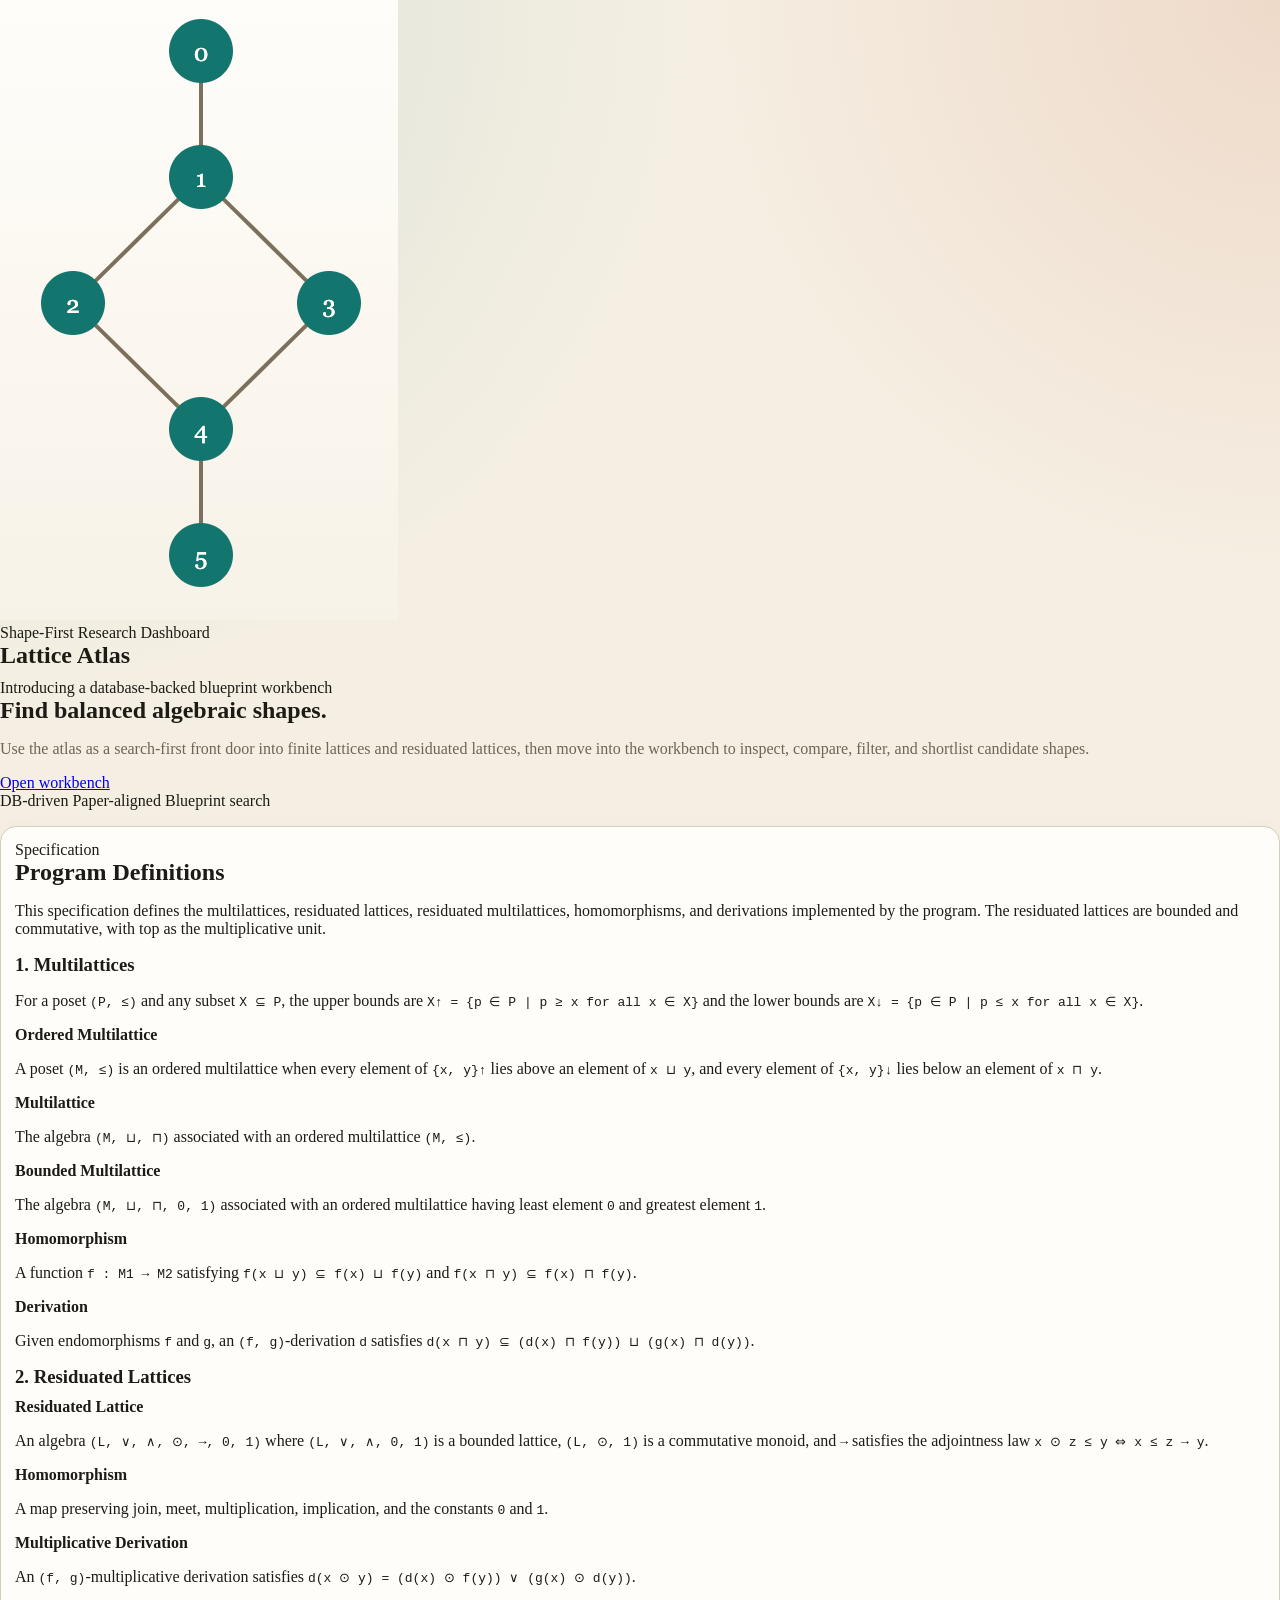
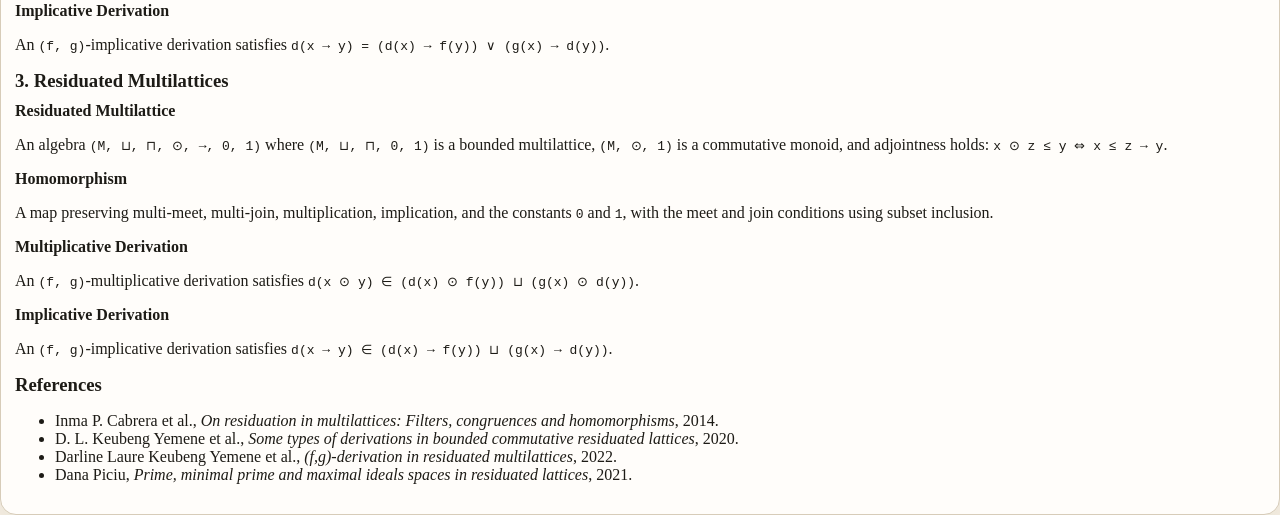
<file: web/index.html>
<!doctype html>
<html lang="en">
  <head>
    <meta charset="utf-8">
    <meta name="viewport" content="width=device-width, initial-scale=1">
    <title>Lattice Atlas</title>
    <link rel="icon" type="image/png" href="/image.png">
    <link rel="stylesheet" href="/styles.css?v=20260627b">
  </head>
  <body class="landing-page">
    <main class="landing-shell">
      <section class="workspace-intro landing-intro">
        <div class="landing-copy">
          <div class="intro-brand">
            <img class="brand-mark" src="/image.png" alt="Lattice Atlas logo">
            <div class="intro-brand-copy">
              <div class="eyebrow">Shape-First Research Dashboard</div>
              <h1>Lattice Atlas</h1>
            </div>
          </div>
          <div class="intro-pill">Introducing a database-backed blueprint workbench</div>
          <div class="intro-copy">
            <h2>Find balanced algebraic shapes.</h2>
            <p class="lede">Use the atlas as a search-first front door into finite lattices and residuated lattices, then move into the workbench to inspect, compare, filter, and shortlist candidate shapes.</p>
          </div>
          <div class="intro-actions">
            <a class="intro-link" href="/workbench">Open workbench</a>
          </div>
          <div class="intro-rail" aria-label="Workbench highlights">
            <span class="status-chip">DB-driven</span>
            <span class="status-chip">Paper-aligned</span>
            <span class="status-chip">Blueprint search</span>
          </div>
        </div>
        <aside class="landing-doc panel">
          <div class="landing-doc-head">
            <div>
              <div class="eyebrow">Specification</div>
              <h2>Program Definitions</h2>
            </div>
          </div>
          <article class="landing-doc-body">
            <section class="doc-section">
              <p>This specification defines the multilattices, residuated lattices, residuated multilattices, homomorphisms, and derivations implemented by the program. The residuated lattices are bounded and commutative, with top as the multiplicative unit.</p>
            </section>
            <section class="doc-section">
              <h3>1. Multilattices</h3>
              <p>For a poset <code>(P, ≤)</code> and any subset <code>X ⊆ P</code>, the upper bounds are <code>X↑ = {p ∈ P | p ≥ x for all x ∈ X}</code> and the lower bounds are <code>X↓ = {p ∈ P | p ≤ x for all x ∈ X}</code>.</p>
              <div class="doc-definition">
                <strong>Ordered Multilattice</strong>
                <p>A poset <code>(M, ≤)</code> is an ordered multilattice when every element of <code>{x, y}↑</code> lies above an element of <code>x ⊔ y</code>, and every element of <code>{x, y}↓</code> lies below an element of <code>x ⊓ y</code>.</p>
              </div>
              <div class="doc-definition">
                <strong>Multilattice</strong>
                <p>The algebra <code>(M, ⊔, ⊓)</code> associated with an ordered multilattice <code>(M, ≤)</code>.</p>
              </div>
              <div class="doc-definition">
                <strong>Bounded Multilattice</strong>
                <p>The algebra <code>(M, ⊔, ⊓, 0, 1)</code> associated with an ordered multilattice having least element <code>0</code> and greatest element <code>1</code>.</p>
              </div>
              <div class="doc-definition">
                <strong>Homomorphism</strong>
                <p>A function <code>f : M1 → M2</code> satisfying <code>f(x ⊔ y) ⊆ f(x) ⊔ f(y)</code> and <code>f(x ⊓ y) ⊆ f(x) ⊓ f(y)</code>.</p>
              </div>
              <div class="doc-definition">
                <strong>Derivation</strong>
                <p>Given endomorphisms <code>f</code> and <code>g</code>, an <code>(f, g)</code>-derivation <code>d</code> satisfies <code>d(x ⊓ y) ⊆ (d(x) ⊓ f(y)) ⊔ (g(x) ⊓ d(y))</code>.</p>
              </div>
            </section>
            <section class="doc-section">
              <h3>2. Residuated Lattices</h3>
              <div class="doc-definition">
                <strong>Residuated Lattice</strong>
                <p>An algebra <code>(L, ∨, ∧, ⊙, →, 0, 1)</code> where <code>(L, ∨, ∧, 0, 1)</code> is a bounded lattice, <code>(L, ⊙, 1)</code> is a commutative monoid, and <code>→</code> satisfies the adjointness law <code>x ⊙ z ≤ y ⇔ x ≤ z → y</code>.</p>
              </div>
              <div class="doc-definition">
                <strong>Homomorphism</strong>
                <p>A map preserving join, meet, multiplication, implication, and the constants <code>0</code> and <code>1</code>.</p>
              </div>
              <div class="doc-definition">
                <strong>Multiplicative Derivation</strong>
                <p>An <code>(f, g)</code>-multiplicative derivation satisfies <code>d(x ⊙ y) = (d(x) ⊙ f(y)) ∨ (g(x) ⊙ d(y))</code>.</p>
              </div>
              <div class="doc-definition">
                <strong>Implicative Derivation</strong>
                <p>An <code>(f, g)</code>-implicative derivation satisfies <code>d(x → y) = (d(x) → f(y)) ∨ (g(x) → d(y))</code>.</p>
              </div>
            </section>
            <section class="doc-section">
              <h3>3. Residuated Multilattices</h3>
              <div class="doc-definition">
                <strong>Residuated Multilattice</strong>
                <p>An algebra <code>(M, ⊔, ⊓, ⊙, →, 0, 1)</code> where <code>(M, ⊔, ⊓, 0, 1)</code> is a bounded multilattice, <code>(M, ⊙, 1)</code> is a commutative monoid, and adjointness holds: <code>x ⊙ z ≤ y ⇔ x ≤ z → y</code>.</p>
              </div>
              <div class="doc-definition">
                <strong>Homomorphism</strong>
                <p>A map preserving multi-meet, multi-join, multiplication, implication, and the constants <code>0</code> and <code>1</code>, with the meet and join conditions using subset inclusion.</p>
              </div>
              <div class="doc-definition">
                <strong>Multiplicative Derivation</strong>
                <p>An <code>(f, g)</code>-multiplicative derivation satisfies <code>d(x ⊙ y) ∈ (d(x) ⊙ f(y)) ⊔ (g(x) ⊙ d(y))</code>.</p>
              </div>
              <div class="doc-definition">
                <strong>Implicative Derivation</strong>
                <p>An <code>(f, g)</code>-implicative derivation satisfies <code>d(x → y) ∈ (d(x) → f(y)) ⊔ (g(x) → d(y))</code>.</p>
              </div>
            </section>
            <section class="doc-section">
              <h3>References</h3>
              <ul class="doc-list">
                <li>Inma P. Cabrera et al., <em>On residuation in multilattices: Filters, congruences and homomorphisms</em>, 2014.</li>
                <li>D. L. Keubeng Yemene et al., <em>Some types of derivations in bounded commutative residuated lattices</em>, 2020.</li>
                <li>Darline Laure Keubeng Yemene et al., <em>(f,g)-derivation in residuated multilattices</em>, 2022.</li>
                <li>Dana Piciu, <em>Prime, minimal prime and maximal ideals spaces in residuated lattices</em>, 2021.</li>
              </ul>
            </section>
          </article>
        </aside>
      </section>
    </main>
  </body>
</html>
</file>
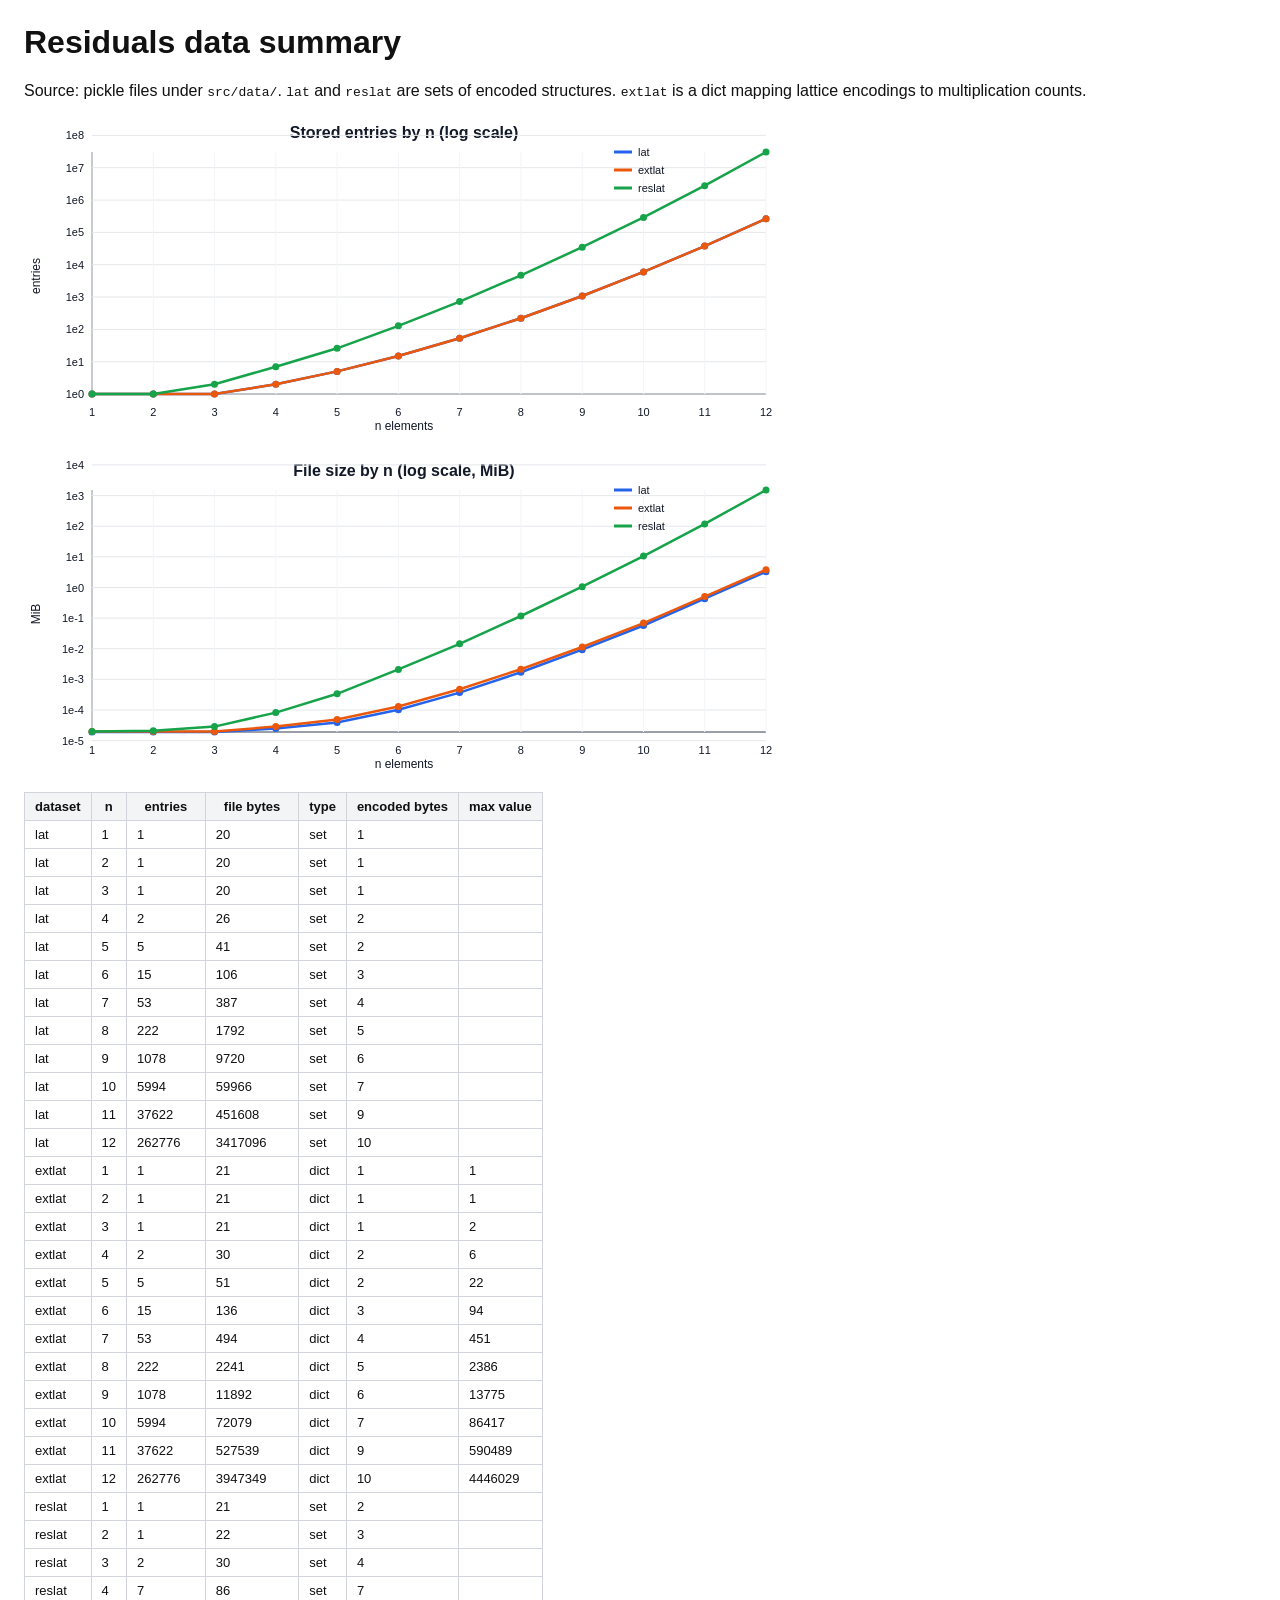
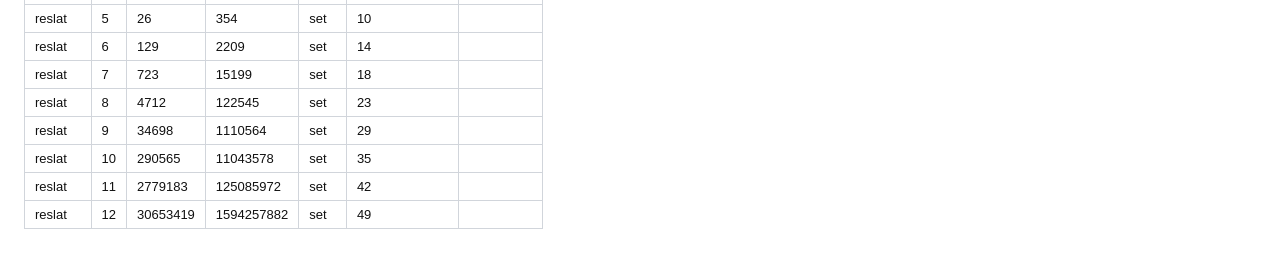
<file: artifacts/data_summary.html>
<!doctype html><html><head><meta charset="utf-8"><title>Residuals Data Summary</title><style>body{font-family:Arial,sans-serif;margin:24px;color:#111} table{border-collapse:collapse;margin-top:18px} th,td{border:1px solid #d1d5db;padding:6px 10px;font-size:13px} th{background:#f3f4f6} .charts{display:grid;grid-template-columns:1fr;gap:18px;max-width:780px}</style></head><body>
<h1>Residuals data summary</h1>
<p>Source: pickle files under <code>src/data/</code>. <code>lat</code> and <code>reslat</code> are sets of encoded structures. <code>extlat</code> is a dict mapping lattice encodings to multiplication counts.</p>
<div class="charts"><img src="entries_chart.svg" alt="entries chart"><img src="size_chart.svg" alt="size chart"></div>
<table><tr><th>dataset</th><th>n</th><th>entries</th><th>file bytes</th><th>type</th><th>encoded bytes</th><th>max value</th></tr>
<tr><td>lat</td><td>1</td><td>1</td><td>20</td><td>set</td><td>1</td><td></td></tr>
<tr><td>lat</td><td>2</td><td>1</td><td>20</td><td>set</td><td>1</td><td></td></tr>
<tr><td>lat</td><td>3</td><td>1</td><td>20</td><td>set</td><td>1</td><td></td></tr>
<tr><td>lat</td><td>4</td><td>2</td><td>26</td><td>set</td><td>2</td><td></td></tr>
<tr><td>lat</td><td>5</td><td>5</td><td>41</td><td>set</td><td>2</td><td></td></tr>
<tr><td>lat</td><td>6</td><td>15</td><td>106</td><td>set</td><td>3</td><td></td></tr>
<tr><td>lat</td><td>7</td><td>53</td><td>387</td><td>set</td><td>4</td><td></td></tr>
<tr><td>lat</td><td>8</td><td>222</td><td>1792</td><td>set</td><td>5</td><td></td></tr>
<tr><td>lat</td><td>9</td><td>1078</td><td>9720</td><td>set</td><td>6</td><td></td></tr>
<tr><td>lat</td><td>10</td><td>5994</td><td>59966</td><td>set</td><td>7</td><td></td></tr>
<tr><td>lat</td><td>11</td><td>37622</td><td>451608</td><td>set</td><td>9</td><td></td></tr>
<tr><td>lat</td><td>12</td><td>262776</td><td>3417096</td><td>set</td><td>10</td><td></td></tr>
<tr><td>extlat</td><td>1</td><td>1</td><td>21</td><td>dict</td><td>1</td><td>1</td></tr>
<tr><td>extlat</td><td>2</td><td>1</td><td>21</td><td>dict</td><td>1</td><td>1</td></tr>
<tr><td>extlat</td><td>3</td><td>1</td><td>21</td><td>dict</td><td>1</td><td>2</td></tr>
<tr><td>extlat</td><td>4</td><td>2</td><td>30</td><td>dict</td><td>2</td><td>6</td></tr>
<tr><td>extlat</td><td>5</td><td>5</td><td>51</td><td>dict</td><td>2</td><td>22</td></tr>
<tr><td>extlat</td><td>6</td><td>15</td><td>136</td><td>dict</td><td>3</td><td>94</td></tr>
<tr><td>extlat</td><td>7</td><td>53</td><td>494</td><td>dict</td><td>4</td><td>451</td></tr>
<tr><td>extlat</td><td>8</td><td>222</td><td>2241</td><td>dict</td><td>5</td><td>2386</td></tr>
<tr><td>extlat</td><td>9</td><td>1078</td><td>11892</td><td>dict</td><td>6</td><td>13775</td></tr>
<tr><td>extlat</td><td>10</td><td>5994</td><td>72079</td><td>dict</td><td>7</td><td>86417</td></tr>
<tr><td>extlat</td><td>11</td><td>37622</td><td>527539</td><td>dict</td><td>9</td><td>590489</td></tr>
<tr><td>extlat</td><td>12</td><td>262776</td><td>3947349</td><td>dict</td><td>10</td><td>4446029</td></tr>
<tr><td>reslat</td><td>1</td><td>1</td><td>21</td><td>set</td><td>2</td><td></td></tr>
<tr><td>reslat</td><td>2</td><td>1</td><td>22</td><td>set</td><td>3</td><td></td></tr>
<tr><td>reslat</td><td>3</td><td>2</td><td>30</td><td>set</td><td>4</td><td></td></tr>
<tr><td>reslat</td><td>4</td><td>7</td><td>86</td><td>set</td><td>7</td><td></td></tr>
<tr><td>reslat</td><td>5</td><td>26</td><td>354</td><td>set</td><td>10</td><td></td></tr>
<tr><td>reslat</td><td>6</td><td>129</td><td>2209</td><td>set</td><td>14</td><td></td></tr>
<tr><td>reslat</td><td>7</td><td>723</td><td>15199</td><td>set</td><td>18</td><td></td></tr>
<tr><td>reslat</td><td>8</td><td>4712</td><td>122545</td><td>set</td><td>23</td><td></td></tr>
<tr><td>reslat</td><td>9</td><td>34698</td><td>1110564</td><td>set</td><td>29</td><td></td></tr>
<tr><td>reslat</td><td>10</td><td>290565</td><td>11043578</td><td>set</td><td>35</td><td></td></tr>
<tr><td>reslat</td><td>11</td><td>2779183</td><td>125085972</td><td>set</td><td>42</td><td></td></tr>
<tr><td>reslat</td><td>12</td><td>30653419</td><td>1594257882</td><td>set</td><td>49</td><td></td></tr>
</table></body></html>
</file>
<file: styles.css>
:root {
  --bg: #f5efe3;
  --paper: #fffdfa;
  --ink: #1d1b16;
  --muted: #6f6556;
  --line: #d7ccb9;
  --accent: #0f766e;
  --accent-2: #c2410c;
  --shadow: 0 12px 30px rgba(49, 40, 24, 0.06);
}

* {
  box-sizing: border-box;
}

body {
  margin: 0;
  color: var(--ink);
  background:
    radial-gradient(circle at top left, rgba(15, 118, 110, 0.12), transparent 28%),
    radial-gradient(circle at top right, rgba(194, 65, 12, 0.12), transparent 24%),
    var(--bg);
  font-family: Georgia, "Times New Roman", serif;
}

.global-notice {
  position: sticky;
  top: 0;
  z-index: 40;
  display: flex;
  align-items: center;
  justify-content: space-between;
  gap: 14px;
  padding: 12px 18px;
  border-bottom: 1px solid var(--line);
  background: #fff7ed;
  box-shadow: var(--shadow);
}

.global-notice[data-kind="network"] {
  background: #fff7ed;
}

.global-notice[data-kind="ui"] {
  background: #fef3c7;
}

.global-notice[data-kind="runtime"] {
  background: #fee2e2;
}

.global-notice-copy {
  display: flex;
  gap: 6px;
  align-items: baseline;
  font-size: 14px;
}

.global-notice-close {
  width: auto;
  margin: 0;
  padding: 8px 12px;
}

.app-shell {
  display: grid;
  grid-template-columns: 320px 1fr;
  min-height: 100vh;
}

.sidebar {
  border-right: 1px solid var(--line);
  padding: 24px 18px;
  background: rgba(255, 253, 250, 0.92);
  backdrop-filter: blur(8px);
  overflow: auto;
}

.workspace {
  padding: 24px;
  display: grid;
  gap: 20px;
}

h1, h2, h3, h4 {
  margin: 0 0 10px;
  font-weight: 600;
}

.lede,
.compare-note,
.meta,
.empty,
.subtle-label,
.metric-note {
  color: var(--muted);
}

.panel,
.viewer-card,
.metric-card {
  background: var(--paper);
  border: 1px solid var(--line);
  border-radius: 16px;
  box-shadow: var(--shadow);
}

.panel,
.analysis-panel {
  padding: 14px;
}

.panel {
  margin-top: 16px;
}

.loading-region {
  position: relative;
}

.loading-region[data-loading="true"] {
  min-height: 120px;
}

.loading-region[data-loading="true"] > :not(.loading-overlay) {
  opacity: 0.45;
}

.loading-region[data-loading="true"] button,
.loading-region[data-loading="true"] input,
.loading-region[data-loading="true"] select {
  cursor: wait;
}

.loading-overlay {
  position: absolute;
  inset: 0;
  z-index: 8;
  display: grid;
  place-items: center;
  padding: 18px;
  border-radius: inherit;
  background: rgba(255, 253, 250, 0.72);
  backdrop-filter: blur(2px);
}

.loading-overlay-card {
  display: flex;
  align-items: center;
  gap: 12px;
  min-width: 200px;
  padding: 12px 14px;
  border: 1px solid var(--line);
  border-radius: 14px;
  background: rgba(255, 253, 250, 0.96);
  box-shadow: var(--shadow);
}

.loading-spinner {
  width: 18px;
  height: 18px;
  border: 2px solid #d8cdb8;
  border-top-color: var(--accent);
  border-radius: 999px;
  animation: spin 0.8s linear infinite;
}

.loading-text {
  font-size: 14px;
  color: var(--muted);
}

@keyframes spin {
  to {
    transform: rotate(360deg);
  }
}

.panel-title,
.viewer-title,
.info-dialog-head,
.inline-info-title,
.analysis-head {
  display: flex;
  align-items: center;
  gap: 10px;
}

.panel-title,
.viewer-title,
.inline-info-title,
.analysis-head {
  justify-content: flex-start;
}

.info-dialog-head {
  justify-content: space-between;
}

.analysis-head {
  justify-content: space-between;
  margin-bottom: 14px;
}

.trend-toolbar {
  display: flex;
  align-items: center;
  gap: 8px;
  margin-left: auto;
}

.appendix-toolbar {
  display: flex;
  align-items: center;
  gap: 8px;
  margin-left: auto;
}

.trend-toggle {
  width: auto;
  margin: 0;
  padding: 6px 10px;
}

label {
  display: block;
  font-size: 14px;
  margin-bottom: 10px;
}

select,
input,
button {
  width: 100%;
  margin-top: 6px;
  border-radius: 10px;
  border: 1px solid var(--line);
  padding: 9px 10px;
  background: white;
  color: var(--ink);
}

button {
  background: linear-gradient(135deg, var(--accent), #115e59);
  color: white;
  cursor: pointer;
  border: none;
}

button:hover {
  filter: brightness(1.05);
}

.info-button,
.ghost-button {
  width: auto;
  min-width: 24px;
  padding: 4px 7px;
}

.info-button {
  border-radius: 999px;
  font-weight: 700;
  font-size: 11px;
  line-height: 1;
  background: linear-gradient(135deg, var(--accent-2), #9a3412);
}

.ghost-button {
  background: #efe6d7;
  color: var(--ink);
}

.ghost-button.is-active,
.trend-toggle.is-active {
  background: linear-gradient(135deg, var(--accent), #115e59);
  color: white;
}

.pager {
  display: grid;
  grid-template-columns: 1fr auto 1fr;
  gap: 8px;
  align-items: center;
}

.filter-grid {
  display: grid;
  grid-template-columns: 1fr 1fr;
  gap: 10px;
}

.slider-group {
  margin: 10px 0 12px;
}

.slider-head {
  display: flex;
  justify-content: space-between;
  align-items: center;
  margin-bottom: 8px;
  font-size: 14px;
}

.slider-value {
  color: var(--muted);
  font-size: 13px;
}

.double-slider {
  position: relative;
  height: 30px;
}

.slider-track,
.slider-range {
  position: absolute;
  top: 50%;
  transform: translateY(-50%);
  height: 6px;
  border-radius: 999px;
}

.slider-track {
  left: 0;
  right: 0;
  background: #e6dcc8;
}

.slider-range {
  background: linear-gradient(135deg, var(--accent), #115e59);
}

.double-slider input[type="range"] {
  position: absolute;
  left: 0;
  top: 0;
  width: 100%;
  height: 30px;
  padding: 0;
  margin: 0;
  background: transparent;
  border: none;
  pointer-events: none;
  -webkit-appearance: none;
  appearance: none;
}

.double-slider input[type="range"]::-webkit-slider-thumb {
  -webkit-appearance: none;
  appearance: none;
  width: 16px;
  height: 16px;
  border-radius: 999px;
  background: white;
  border: 2px solid var(--accent);
  box-shadow: 0 2px 6px rgba(29, 27, 22, 0.15);
  pointer-events: auto;
}

.double-slider input[type="range"]::-moz-range-thumb {
  width: 16px;
  height: 16px;
  border-radius: 999px;
  background: white;
  border: 2px solid var(--accent);
  box-shadow: 0 2px 6px rgba(29, 27, 22, 0.15);
  pointer-events: auto;
}

.property-filter {
  margin: 10px 0 12px;
}

.property-list {
  display: grid;
  gap: 8px;
  max-height: 220px;
  overflow: auto;
  margin-top: 8px;
}

.property-item {
  display: flex;
  gap: 8px;
  align-items: center;
  margin: 0;
}

.property-item input {
  width: auto;
  margin: 0;
}

.info-dialog-body {
  display: grid;
  gap: 12px;
}

.info-definition-list {
  display: grid;
  gap: 10px;
  max-height: 52vh;
  overflow: auto;
}

.info-definition-item {
  padding: 10px 12px;
  border: 1px solid var(--line);
  border-radius: 12px;
  background: #fbf7ef;
}

.info-definition-head {
  display: flex;
  align-items: center;
  justify-content: space-between;
  gap: 10px;
  margin-bottom: 6px;
}

.info-definition-kind {
  display: inline-flex;
  align-items: center;
  padding: 2px 8px;
  border-radius: 999px;
  background: #efe6d7;
  color: var(--muted);
  font-size: 11px;
  text-transform: uppercase;
}

.filter-actions {
  display: flex;
  gap: 8px;
  margin-bottom: 10px;
}

.query-tools {
  display: grid;
  gap: 8px;
  margin-bottom: 10px;
}

#pageMeta {
  text-align: center;
  font-size: 13px;
  color: var(--muted);
}

.entry-list {
  max-height: 56vh;
  overflow: auto;
}

.summary-row,
.entry-row {
  display: grid;
  grid-template-columns: 1fr auto;
  gap: 8px;
  padding: 8px 0;
  border-bottom: 1px solid rgba(215, 204, 185, 0.6);
  font-size: 14px;
}

.entry-row button {
  width: auto;
  padding: 6px 10px;
  font-size: 12px;
}

.entry-actions {
  display: flex;
  gap: 6px;
  align-items: center;
}

.analysis-shell {
  display: grid;
  gap: 16px;
}

.metric-cards {
  display: grid;
  grid-template-columns: repeat(4, minmax(0, 1fr));
  gap: 14px;
}

.metric-card {
  padding: 16px;
}

.metric-label {
  font-size: 13px;
  color: var(--muted);
  text-transform: uppercase;
  letter-spacing: 0.08em;
}

.metric-value {
  font-size: 32px;
  line-height: 1.1;
  margin-bottom: 8px;
}

.analysis-grid {
  display: grid;
  grid-template-columns: 1.25fr 1fr;
  gap: 16px;
}

.appendix-shell {
  display: grid;
  gap: 16px;
}

.appendix-block {
  display: grid;
  gap: 10px;
}

.appendix-block-head {
  display: flex;
  align-items: baseline;
  justify-content: space-between;
  gap: 12px;
}

.appendix-table-wrap {
  overflow: auto;
  border: 1px solid var(--line);
  border-radius: 12px;
}

.appendix-table {
  font-size: 12px;
}

.appendix-table th,
.appendix-table td {
  padding: 6px 8px;
}

.appendix-table th {
  white-space: nowrap;
}

.appendix-description {
  min-width: 280px;
  text-align: left;
}

.cooccurrence-table td {
  padding: 0;
}

.cooccurrence-cell {
  width: 100%;
  margin: 0;
  padding: 7px 4px;
  border-radius: 0;
  border: none;
  color: var(--ink);
  background: transparent;
  font-size: 11px;
}

.cooccurrence-index {
  font-size: 11px;
}

.cooccurrence-legend {
  display: grid;
  grid-template-columns: repeat(2, minmax(0, 1fr));
  gap: 8px 16px;
}

.legend-row {
  display: flex;
  gap: 8px;
  align-items: baseline;
  font-size: 12px;
}

.sticky-table thead th {
  position: sticky;
  top: 0;
  z-index: 1;
}

.chart-svg {
  display: block;
}

.chart-grid {
  stroke: #eadfcb;
  stroke-width: 1;
}

.chart-axis,
.subtle-label {
  font-size: 12px;
}

.chart-axis {
  fill: #6f6556;
}

.chart-axis-line {
  stroke: #8b7d69;
  stroke-width: 1.2;
}

.heatmap-table td {
  min-width: 54px;
  font-size: 11px;
}

.compare-grid {
  display: grid;
  grid-template-columns: repeat(2, minmax(0, 1fr));
  gap: 18px;
}

.viewer-card {
  padding: 16px;
}

.viewer-top {
  display: block;
  margin-bottom: 14px;
}

.viewer-controls {
  display: grid;
  gap: 10px;
  align-items: end;
  margin-bottom: 14px;
}

.viewer-controls-primary,
.viewer-controls-secondary {
  grid-template-columns: 1fr 120px 100px 100px 100px;
}

.viewer-title h3,
.panel-title h2,
.inline-info-title h4 {
  margin-bottom: 0;
}

.viewer-body {
  display: grid;
  gap: 14px;
}

.fact-row {
  display: flex;
  flex-wrap: wrap;
  gap: 8px;
  font-size: 13px;
}

.pill {
  padding: 5px 9px;
  border-radius: 999px;
  background: rgba(15, 118, 110, 0.08);
  color: var(--accent);
}

.diagram-wrap {
  overflow: auto;
  border: 1px solid var(--line);
  border-radius: 12px;
  background: linear-gradient(180deg, #fffdfa, #f7f1e7);
}

.matrix-grid {
  display: grid;
  gap: 12px;
}

.derived-shell {
  border: 1px solid var(--line);
  border-radius: 12px;
  background: #fbf7ef;
  padding: 10px 12px;
}

.derived-shell summary {
  cursor: pointer;
  font-weight: 600;
}

.derived-grid {
  margin-top: 12px;
}

.checker-shell {
  display: grid;
  gap: 12px;
}

.checker-group {
  display: grid;
  gap: 8px;
}

.checker-group-title {
  font-size: 12px;
  text-transform: uppercase;
  letter-spacing: 0.08em;
  color: var(--muted);
}

.checker-grid {
  display: grid;
  grid-template-columns: repeat(2, minmax(0, 1fr));
  gap: 10px;
}

.checker-item {
  padding: 10px 12px;
  border: 1px solid var(--line);
  border-radius: 12px;
  background: #fffdfa;
}

.checker-item.is-true {
  border-color: rgba(15, 118, 110, 0.3);
  background: rgba(15, 118, 110, 0.06);
}

.checker-item.is-false {
  border-color: rgba(194, 65, 12, 0.24);
  background: rgba(194, 65, 12, 0.05);
}

.checker-item-head {
  display: flex;
  align-items: baseline;
  justify-content: space-between;
  gap: 10px;
  margin-bottom: 6px;
}

.checker-value {
  font-size: 12px;
  text-transform: uppercase;
}

.family-summary {
  display: flex;
  align-items: baseline;
  justify-content: space-between;
  gap: 12px;
  margin-bottom: 12px;
}

.family-meta {
  color: var(--muted);
  font-size: 13px;
}

.family-grid {
  display: grid;
  grid-template-columns: repeat(2, minmax(0, 1fr));
  gap: 14px;
}

.family-card {
  padding: 14px;
  border: 1px solid var(--line);
  border-radius: 14px;
  background: #fcf8f1;
}

.family-card.is-selected {
  border-color: var(--accent);
  box-shadow: inset 0 0 0 1px rgba(15, 118, 110, 0.18);
}

.family-card-head {
  display: flex;
  align-items: flex-start;
  justify-content: space-between;
  gap: 12px;
  margin-bottom: 10px;
}

.family-actions {
  display: flex;
  gap: 8px;
}

.family-actions button {
  width: auto;
  margin: 0;
}

.cell-diff {
  background: rgba(194, 65, 12, 0.18);
  color: #7c2d12;
  font-weight: 700;
}

table {
  border-collapse: collapse;
  width: 100%;
  font-size: 12px;
}

th,
td {
  border: 1px solid var(--line);
  padding: 4px 6px;
  text-align: center;
}

th {
  background: #f8f1e6;
}

code {
  word-break: break-all;
}

.info-dialog {
  border: none;
  padding: 0;
  background: transparent;
}

.info-dialog::backdrop {
  background: rgba(29, 27, 22, 0.45);
}

.info-dialog-card {
  width: min(520px, calc(100vw - 32px));
  border: 1px solid var(--line);
  border-radius: 18px;
  background: var(--paper);
  box-shadow: 0 20px 50px rgba(29, 27, 22, 0.22);
  padding: 18px;
}

.summary-dialog-card {
  width: min(760px, calc(100vw - 32px));
}

.summary-popup {
  max-height: 60vh;
  overflow: auto;
  margin-top: 12px;
}

.summary-fab {
  position: fixed;
  right: 20px;
  bottom: 20px;
  width: 52px;
  height: 52px;
  min-width: 52px;
  padding: 0;
  border-radius: 999px;
  font-size: 22px;
  font-weight: 700;
  box-shadow: 0 16px 34px rgba(29, 27, 22, 0.24);
  background: linear-gradient(135deg, var(--accent-2), #9a3412);
  z-index: 20;
}

@media (max-width: 1280px) {
  .metric-cards {
    grid-template-columns: repeat(2, minmax(0, 1fr));
  }

  .analysis-grid {
    grid-template-columns: 1fr;
  }

  .family-grid {
    grid-template-columns: 1fr;
  }

  .checker-grid,
  .cooccurrence-legend {
    grid-template-columns: 1fr;
  }
}

@media (max-width: 1100px) {
  .app-shell,
  .compare-grid {
    grid-template-columns: 1fr;
  }

  .sidebar {
    border-right: none;
    border-bottom: 1px solid var(--line);
  }
}

@media (max-width: 760px) {
  .metric-cards,
  .viewer-controls-primary,
  .viewer-controls-secondary,
  .filter-grid {
    grid-template-columns: 1fr;
  }

  .trend-toolbar,
  .appendix-toolbar,
  .appendix-block-head,
  .family-summary,
  .family-card-head {
    flex-wrap: wrap;
  }
}
</file>
